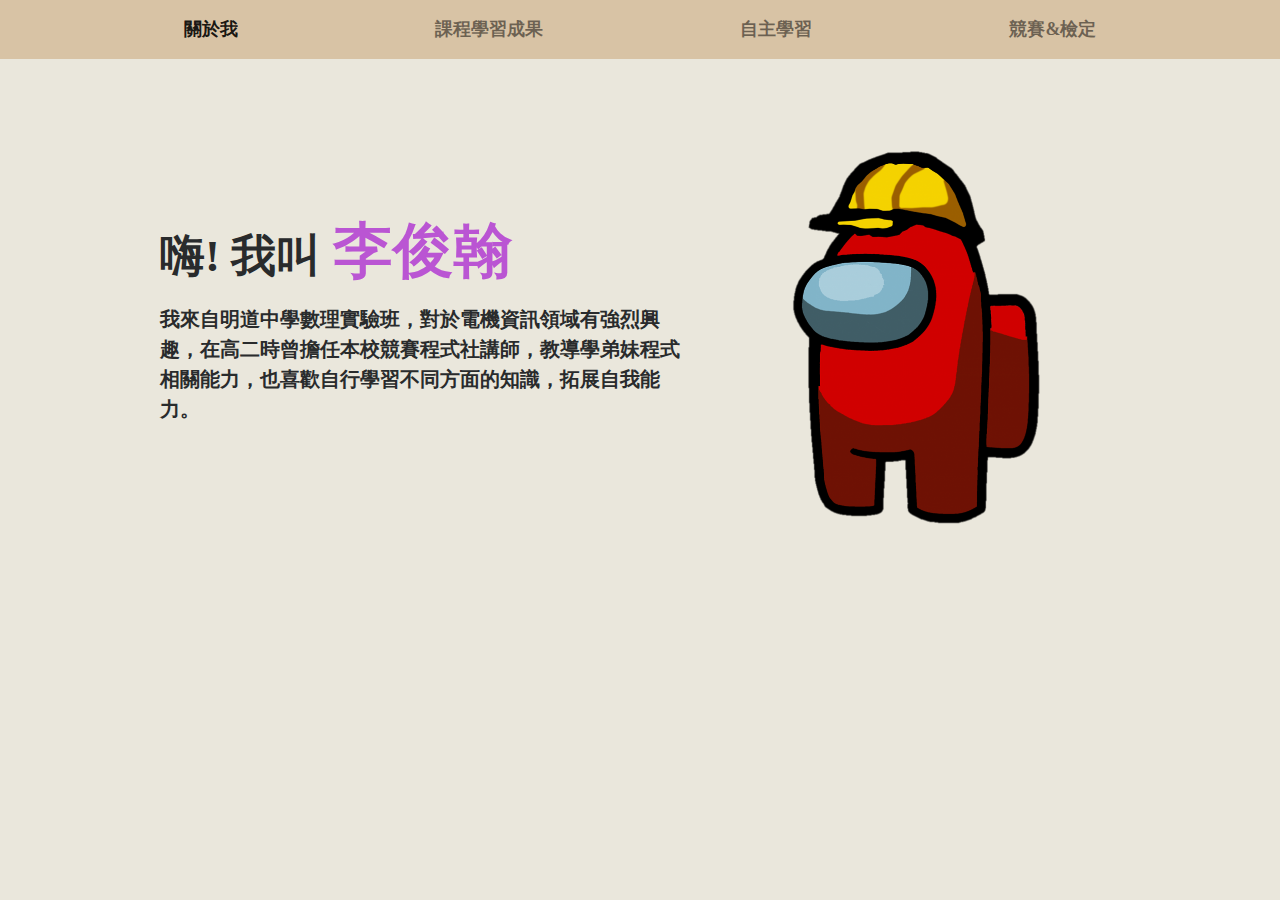
<file: index.html>
<!doctype html>
<html lang="en">
  <head>
    <!-- Required meta tags -->
    <meta charset="utf-8">
    <meta name="viewport" content="width=device-width, initial-scale=1, shrink-to-fit=no">

    <!-- Bootstrap CSS -->
    <link rel="stylesheet" href="css/bootstrap.css">
    <link rel="stylesheet" href="css/index.css">
    
    <link rel="icon" href="images/amongus-icon.png">

    <title>我的學習歷程</title>
  </head>
  <body>
    <header>
      <nav class="navbar navbar-expand-md fixed-top navbar-light navbar-custom">
        <div class="container">
          <button class="navbar-toggler" type="button" data-toggle="collapse" data-target="#navbarSupportedContent" aria-controls="navbarSupportedContent" aria-expanded="false" aria-label="Toggle navigation">
            <span class="navbar-toggler-icon"></span>
          </button>
          <div class="collapse navbar-collapse" id="navbarSupportedContent">
            <ul class="navbar-nav nav-fill w-100">
              <li class="nav-item active">
                <a class="nav-link navbar-text" href="index.html">關於我<span class="sr-only">(current)</span></a>
              </li>
              <li class="nav-item">
                <a class="nav-link navbar-text" href="result.html">課程學習成果</a>
              </li>
              <li class="nav-item">
                <a class="nav-link navbar-text" href="learning.html">自主學習</a>
              </li>
              <li class="nav-item">
                <a class="nav-link navbar-text" href="examination.html">競賽&檢定</a>
              </li>
            </ul>
          </div>
        </div>
      </nav>
    </header>


    <div class="contianer-fluid">
      <div class="row no-gutters justify-content-center align-items-center content-area">
        <div class="col-lg-4 order-lg-last">
          <img src="images/amongus.png" class="w-100">
        </div>
        <div class="col-lg-5 text-center text-lg-left order-lg-first">
          <p class="title-text mb-2">嗨! 我叫 <span class="name-text">李俊翰</span></p>
          <p class="secondary-text">我來自明道中學數理實驗班，對於電機資訊領域有強烈興趣，在高二時曾擔任本校競賽程式社講師，教導學弟妹程式相關能力，也喜歡自行學習不同方面的知識，拓展自我能力。</p>
        </div>
      </div>
    </div>






    <!-- Optional JavaScript; choose one of the two! -->

    <!-- Option 1: jQuery and Bootstrap Bundle (includes Popper) -->
    <script src="js/jquery-3.6.0.min.js"></script>
    <script src="js/bootstrap.js"></script>

    <!-- Option 2: Separate Popper and Bootstrap JS -->
    <!--
    <script src="https://cdn.jsdelivr.net/npm/jquery@3.5.1/dist/jquery.slim.min.js" integrity="sha384-DfXdz2htPH0lsSSs5nCTpuj/zy4C+OGpamoFVy38MVBnE+IbbVYUew+OrCXaRkfj" crossorigin="anonymous"></script>
    <script src="https://cdn.jsdelivr.net/npm/popper.js@1.16.1/dist/umd/popper.min.js" integrity="sha384-9/reFTGAW83EW2RDu2S0VKaIzap3H66lZH81PoYlFhbGU+6BZp6G7niu735Sk7lN" crossorigin="anonymous"></script>
    <script src="https://cdn.jsdelivr.net/npm/bootstrap@4.6.2/dist/js/bootstrap.min.js" integrity="sha384-+sLIOodYLS7CIrQpBjl+C7nPvqq+FbNUBDunl/OZv93DB7Ln/533i8e/mZXLi/P+" crossorigin="anonymous"></script>
    -->
  </body>
</html>
</file>
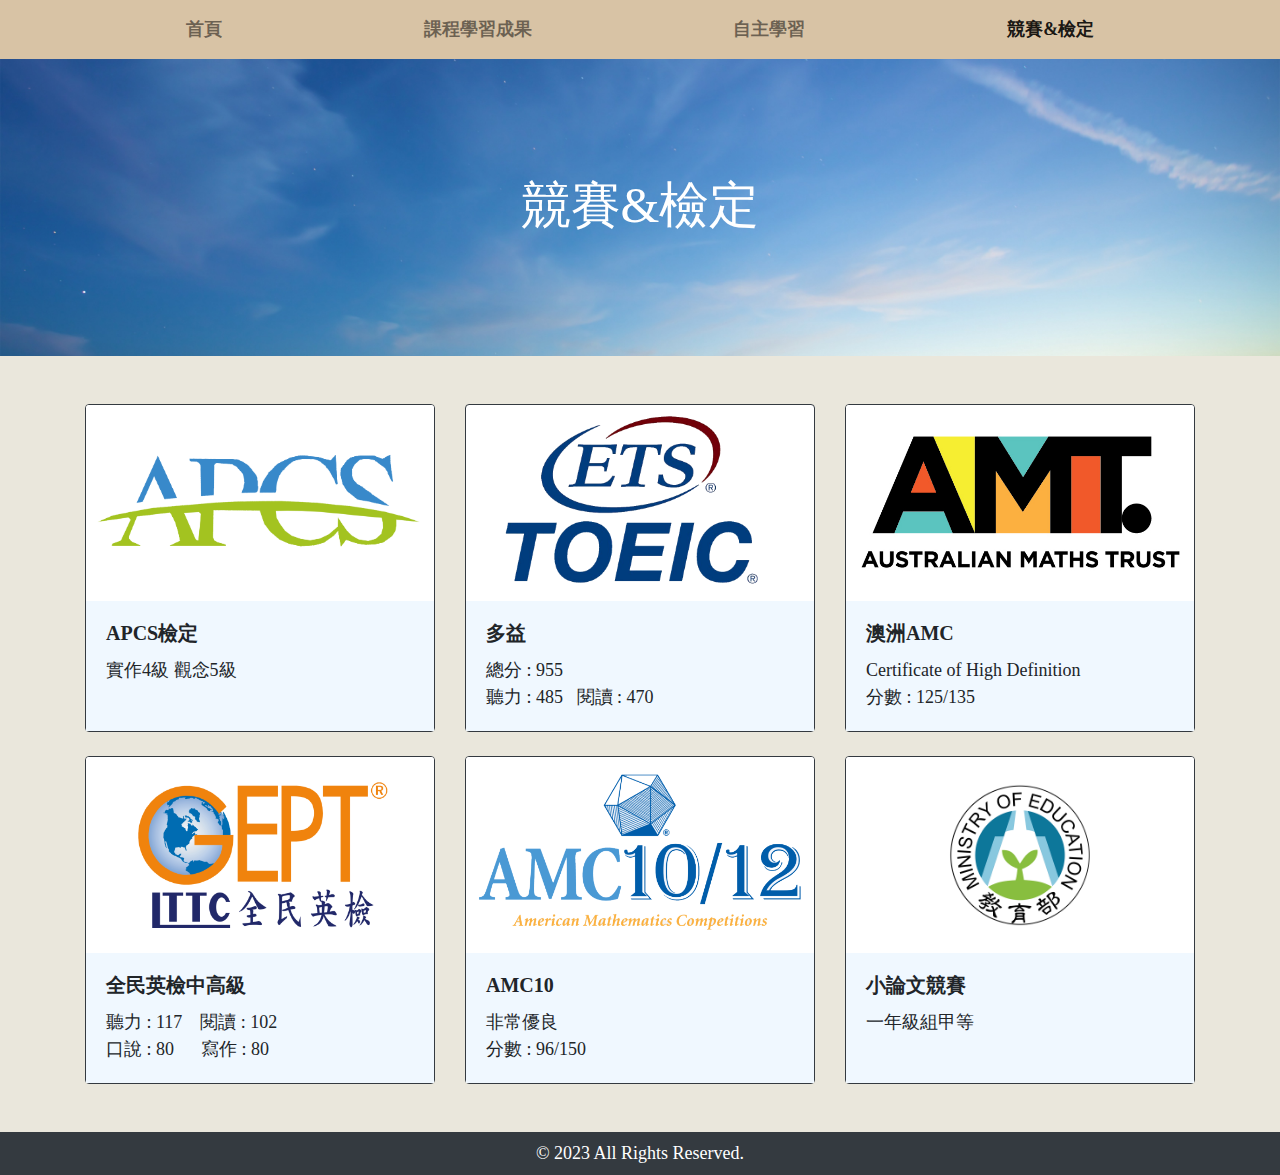
<file: examination.html>
<!doctype html>
<html lang="en">
  <head>
    <!-- Required meta tags -->
    <meta charset="utf-8">
    <meta name="viewport" content="width=device-width, initial-scale=1, shrink-to-fit=no">

    <!-- Bootstrap CSS -->
    <link rel="stylesheet" href="css/bootstrap.css">
    <link rel="stylesheet" href="css/examination.css">

    <link rel="icon" href="images/amongus-icon.png">

    <title>我的學習歷程</title>
  </head>
  <body>
    <header>
      <nav class="navbar navbar-expand-md fixed-top navbar-light navbar-custom">
        <div class="container">
          <button class="navbar-toggler" type="button" data-toggle="collapse" data-target="#navbarSupportedContent" aria-controls="navbarSupportedContent" aria-expanded="false" aria-label="Toggle navigation">
            <span class="navbar-toggler-icon"></span>
          </button>
          <div class="collapse navbar-collapse" id="navbarSupportedContent">
            <ul class="navbar-nav nav-fill w-100">
              <li class="nav-item">
                <a class="nav-link navbar-text" href="index.html">首頁 <span class="sr-only">(current)</span></a>
              </li>
              <li class="nav-item">
                <a class="nav-link navbar-text" href="result.html">課程學習成果</a>
              </li>
              <li class="nav-item">
                <a class="nav-link navbar-text" href="learning.html">自主學習</a>
              </li>
              <li class="nav-item active">
                <a class="nav-link navbar-text" href="examination.html">競賽&檢定</a>
              </li>
            </ul>
          </div>
        </div>
      </nav>
    </header>


    <div class="container-fluid" id="banner">
      <div class="row justify-content-center">
        <div class="col-lg-6 text-center">
          <h3 class="banner-text">競賽&檢定</h3>
        </div>
      </div>
    </div>

    <div class="container-lg mt-5 mb-4">
      <div class="row row-cols-1 row-cols-md-2 row-cols-lg-3">
        <div class="col mb-4">
          <div class="card h-100 border-dark">
            <img src="images/APCS.png" class="card-img-top" alt="APCS img">
            <div class="card-body card-content">
              <h5 class="card-title card-title-text">APCS檢定</h5>
              <p class="card-text">實作4級 觀念5級</p>
            </div>
          </div>
        </div>
        <div class="col mb-4">
          <div class="card h-100 border-dark">
            <img src="images/TOEIC.png" class="card-img-top" alt="TOEIC img">
            <div class="card-body card-content">
              <h5 class="card-title card-title-text">多益</h5>
              <p class="card-text">總分 : 955 <br>聽力 : 485 &nbsp&nbsp閱讀 : 470</p>
            </div>
          </div>
        </div>
        <div class="col mb-4">
          <div class="card h-100 border-dark">
            <img src="images/AMC.png" class="card-img-top" alt="AMC img">
            <div class="card-body card-content">
              <h5 class="card-title card-title-text">澳洲AMC</h5>
              <p class="card-text">Certificate of High Definition<br>分數 : 125/135</p>
            </div>
          </div>
        </div>
        <div class="col mb-4">
          <div class="card h-100 border-dark">
            <img src="images/GEPT.png" class="card-img-top" alt="GEPT img">
            <div class="card-body card-content">
              <h5 class="card-title card-title-text">全民英檢中高級</h5>
              <p class="card-text">聽力 : 117 &nbsp&nbsp 閱讀 : 102<br>口說 : 80  &nbsp&nbsp&nbsp&nbsp 寫作 : 80</p>
            </div>
          </div>
        </div>
        <div class="col mb-4">
          <div class="card h-100 border-dark">
            <img src="images/AMC10.png" class="card-img-top" alt="AMC10 img">
            <div class="card-body card-content">
              <h5 class="card-title card-title-text">AMC10</h5>
              <p class="card-text">非常優良<br>分數 : 96/150</p>
            </div>
          </div>
        </div>
        <div class="col mb-4">
          <div class="card h-100 border-dark">
            <img src="images/essay.png" class="card-img-top" alt="edu img">
            <div class="card-body card-content">
              <h5 class="card-title card-title-text">小論文競賽</h5>
              <p class="card-text">一年級組甲等</p>
            </div>
          </div>
        </div>
      </div>
    </div>







    <footer class="text-center bg-dark text-white py-2">© 2023 All Rights Reserved.</footer>

    <!-- Optional JavaScript; choose one of the two! -->

    <!-- Option 1: jQuery and Bootstrap Bundle (includes Popper) -->
    <script src="js/jquery-3.6.0.min.js"></script>
    <script src="js/bootstrap.js"></script>

    <!-- Option 2: Separate Popper and Bootstrap JS -->
    <!--
    <script src="https://cdn.jsdelivr.net/npm/jquery@3.5.1/dist/jquery.slim.min.js" integrity="sha384-DfXdz2htPH0lsSSs5nCTpuj/zy4C+OGpamoFVy38MVBnE+IbbVYUew+OrCXaRkfj" crossorigin="anonymous"></script>
    <script src="https://cdn.jsdelivr.net/npm/popper.js@1.16.1/dist/umd/popper.min.js" integrity="sha384-9/reFTGAW83EW2RDu2S0VKaIzap3H66lZH81PoYlFhbGU+6BZp6G7niu735Sk7lN" crossorigin="anonymous"></script>
    <script src="https://cdn.jsdelivr.net/npm/bootstrap@4.6.2/dist/js/bootstrap.min.js" integrity="sha384-+sLIOodYLS7CIrQpBjl+C7nPvqq+FbNUBDunl/OZv93DB7Ln/533i8e/mZXLi/P+" crossorigin="anonymous"></script>
    -->
  </body>
</html>
</file>
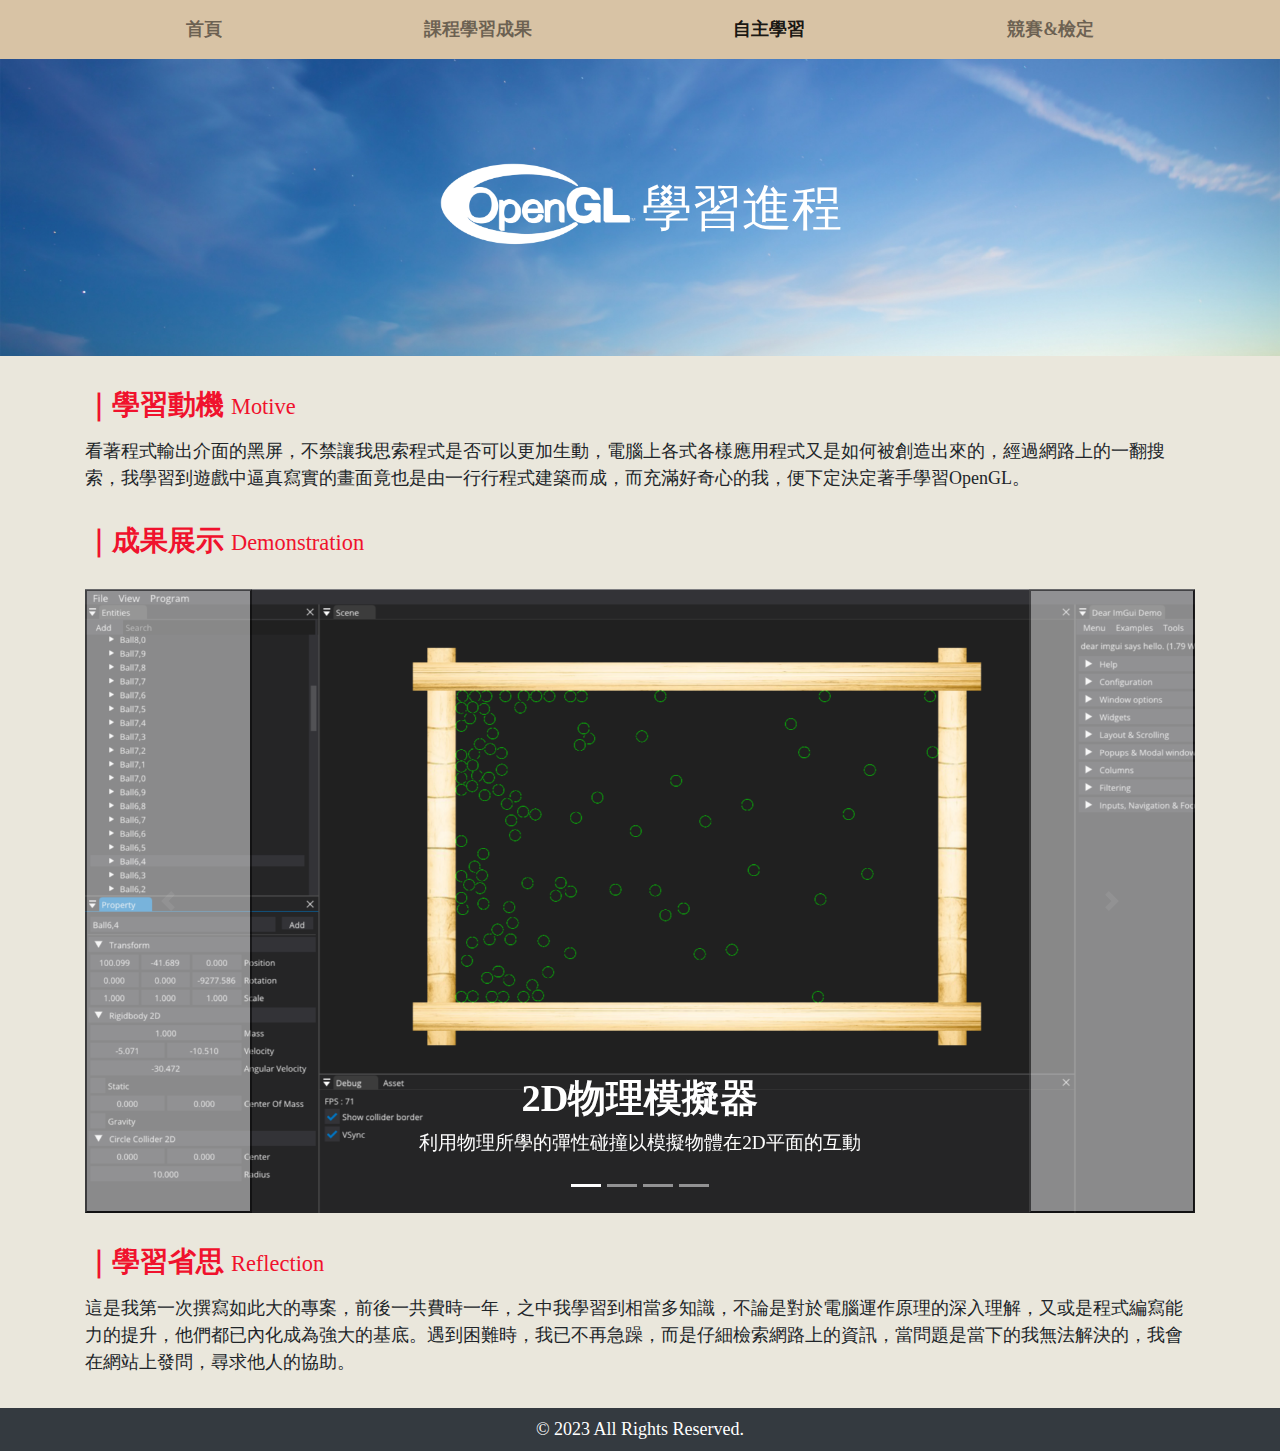
<file: learning.html>
<!doctype html>
<html lang="en">
  <head>
    <!-- Required meta tags -->
    <meta charset="utf-8">
    <meta name="viewport" content="width=device-width, initial-scale=1, shrink-to-fit=no">

    <!-- Bootstrap CSS -->
    <link rel="stylesheet" href="css/bootstrap.css">
    <link rel="stylesheet" href="css/learning.css">

    <link rel="icon" href="images/amongus-icon.png">
    
    <title>我的學習歷程</title>
  </head>
  <body>
    <header>
      <nav class="navbar navbar-expand-md fixed-top navbar-light navbar-custom">
        <div class="container">
          <button class="navbar-toggler" type="button" data-toggle="collapse" data-target="#navbarSupportedContent" aria-controls="navbarSupportedContent" aria-expanded="false" aria-label="Toggle navigation">
            <span class="navbar-toggler-icon"></span>
          </button>
          <div class="collapse navbar-collapse" id="navbarSupportedContent">
            <ul class="navbar-nav nav-fill w-100">
              <li class="nav-item">
                <a class="nav-link navbar-text" href="index.html">首頁 <span class="sr-only">(current)</span></a>
              </li>
              <li class="nav-item">
                <a class="nav-link navbar-text" href="result.html">課程學習成果</a>
              </li>
              <li class="nav-item active">
                <a class="nav-link navbar-text" href="learning.html">自主學習</a>
              </li>
              <li class="nav-item">
                <a class="nav-link navbar-text" href="examination.html">競賽&檢定</a>
              </li>
            </ul>
          </div>
        </div>
      </nav>
    </header>


    <div class="container-fluid" id="banner">
      <div class="row justify-content-center">
        <div class="col-lg-6 text-center">
          <img class="banner-logo" style="display: inline;" src="images/glLogo.png" alt="glLogo" width="200" height="100">
          <h3 class="banner-text" style="display: inline; white-space: nowrap;">學習進程</h3>
        </div>
      </div>
    </div>



    <div class="container my-3">
      <div class="row no-gutters">
        <h3 class="title-text my-3">｜學習動機 <small>Motive</small></h3>
      </div>
      <div class="row no-gutters">
        <p>看著程式輸出介面的黑屏，不禁讓我思索程式是否可以更加生動，電腦上各式各樣應用程式又是如何被創造出來的，經過網路上的一翻搜索，我學習到遊戲中逼真寫實的畫面竟也是由一行行程式建築而成，而充滿好奇心的我，便下定決定著手學習OpenGL。</p>
      </div>
      <div class="row no-gutters">
        <h3 class="title-text my-3">｜成果展示 <small>Demonstration</small></h3>
      </div>
      <div class="row no-gutters my-3">
        <div class="col">
          <div id="carouselExampleCaptions" class="carousel slide" data-ride="carousel">
            <ol class="carousel-indicators">
              <li data-target="#carouselExampleCaptions" data-slide-to="0" class="active"></li>
              <li data-target="#carouselExampleCaptions" data-slide-to="1"></li>
              <li data-target="#carouselExampleCaptions" data-slide-to="2"></li>
              <li data-target="#carouselExampleCaptions" data-slide-to="3"></li>
            </ol>
            <div class="carousel-inner">
              <div class="carousel-item active">
                <img src="images/physics-simulation.png" class="d-block w-100" alt="...">
                <div class="carousel-caption d-block">
                  <h3 class="slide-title">2D物理模擬器</h3>
                  <p class="slide-text">利用物理所學的彈性碰撞以模擬物體在2D平面的互動</p>
                </div>
              </div>
              <div class="carousel-item">
                <img src="images/gameplay.png" class="d-block w-100" alt="...">
                <div class="carousel-caption d-block" style="color:black">
                  <h3 class="slide-title">自製小遊戲</h3>
                  <p class="slide-text">一個模仿Minecraft的無邊際遊戲世界</p>
                </div>
              </div>
              <div class="carousel-item">
                <img src="images/OOP.png" class="d-block w-100" alt="...">
                <div class="carousel-caption d-block" style="mix-blend-mode: difference;">
                  <h3 class="slide-title">物件導向程式設計</h3>
                  <p class="slide-text">運用物件導向程式設計有條理的撰寫專案</p>
                </div>
              </div>
              <div class="carousel-item">
                <img src="images/bloom.png" class="d-block w-100" alt="...">
                <div class="carousel-caption d-block">
                  <h3 class="slide-title">光暈效果</h3>
                  <p class="slide-text">利用Compute Shader計算，使高亮度物體呈現逼真發光效果</p>
                </div>
              </div>
            </div>
            <button class="carousel-control-prev" type="button" data-target="#carouselExampleCaptions" data-slide="prev">
              <span class="carousel-control-prev-icon" aria-hidden="true"></span>
              <span class="sr-only">Previous</span>
            </button>
            <button class="carousel-control-next" type="button" data-target="#carouselExampleCaptions" data-slide="next">
              <span class="carousel-control-next-icon" aria-hidden="true"></span>
              <span class="sr-only">Next</span>
            </button>
          </div>
        </div>
      </div>
      <div class="row no-gutters">
        <h3 class="title-text my-3">｜學習省思 <small>Reflection</small></h3>
        <p>這是我第一次撰寫如此大的專案，前後一共費時一年，之中我學習到相當多知識，不論是對於電腦運作原理的深入理解，又或是程式編寫能力的提升，他們都已內化成為強大的基底。遇到困難時，我已不再急躁，而是仔細檢索網路上的資訊，當問題是當下的我無法解決的，我會在網站上發問，尋求他人的協助。</p>
      </div>
    </div>



    <footer class="text-center bg-dark text-white py-2">© 2023 All Rights Reserved.</footer>

    <!-- Optional JavaScript; choose one of the two! -->

    <!-- Option 1: jQuery and Bootstrap Bundle (includes Popper) -->
    <script src="js/jquery-3.6.0.min.js"></script>
    <script src="js/bootstrap.js"></script>

    <!-- Option 2: Separate Popper and Bootstrap JS -->
    <!--
    <script src="https://cdn.jsdelivr.net/npm/jquery@3.5.1/dist/jquery.slim.min.js" integrity="sha384-DfXdz2htPH0lsSSs5nCTpuj/zy4C+OGpamoFVy38MVBnE+IbbVYUew+OrCXaRkfj" crossorigin="anonymous"></script>
    <script src="https://cdn.jsdelivr.net/npm/popper.js@1.16.1/dist/umd/popper.min.js" integrity="sha384-9/reFTGAW83EW2RDu2S0VKaIzap3H66lZH81PoYlFhbGU+6BZp6G7niu735Sk7lN" crossorigin="anonymous"></script>
    <script src="https://cdn.jsdelivr.net/npm/bootstrap@4.6.2/dist/js/bootstrap.min.js" integrity="sha384-+sLIOodYLS7CIrQpBjl+C7nPvqq+FbNUBDunl/OZv93DB7Ln/533i8e/mZXLi/P+" crossorigin="anonymous"></script>
    -->
  </body>
</html>
</file>
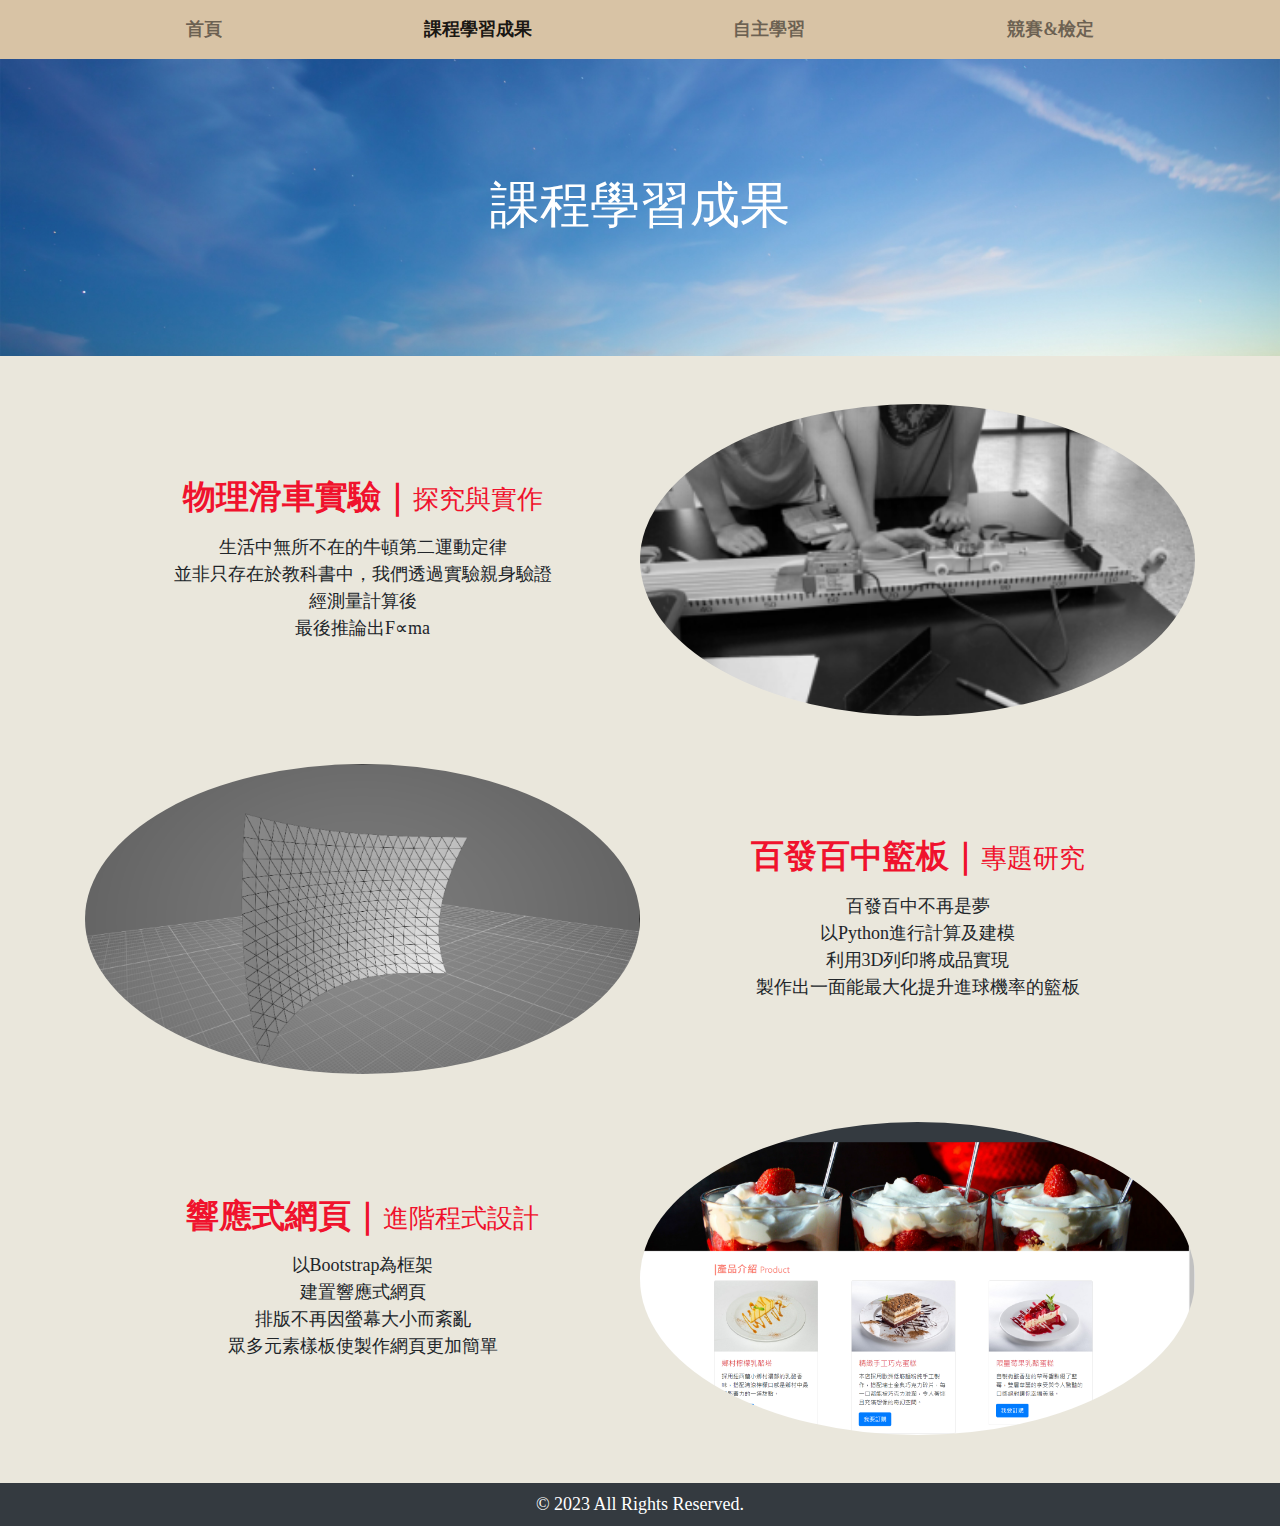
<file: result.html>
<!doctype html>
<html lang="en">
  <head>
    <!-- Required meta tags -->
    <meta charset="utf-8">
    <meta name="viewport" content="width=device-width, initial-scale=1, shrink-to-fit=no">

    <!-- Bootstrap CSS -->
    <link rel="stylesheet" href="css/bootstrap.css">
    <link rel="stylesheet" href="css/result.css">
    
    <link rel="icon" href="images/amongus-icon.png">

    <title>我的學習歷程</title>
  </head>
  <body>
    <header>
      <nav class="navbar navbar-expand-md fixed-top navbar-light navbar-custom">
        <div class="container">
          <button class="navbar-toggler" type="button" data-toggle="collapse" data-target="#navbarSupportedContent" aria-controls="navbarSupportedContent" aria-expanded="false" aria-label="Toggle navigation">
            <span class="navbar-toggler-icon"></span>
          </button>
          <div class="collapse navbar-collapse" id="navbarSupportedContent">
            <ul class="navbar-nav nav-fill w-100">
              <li class="nav-item">
                <a class="nav-link navbar-text" href="index.html">首頁 <span class="sr-only">(current)</span></a>
              </li>
              <li class="nav-item active">
                <a class="nav-link navbar-text" href="result.html">課程學習成果</a>
              </li>
              <li class="nav-item">
                <a class="nav-link navbar-text" href="learning.html">自主學習</a>
              </li>
              <li class="nav-item">
                <a class="nav-link navbar-text" href="examination.html">競賽&檢定</a>
              </li>
            </ul>
          </div>
        </div>
      </nav>
    </header>
    
    
    <div class="container-fluid" id="banner">
      <div class="row justify-content-center">
        <div class="col-lg-6 text-center">
          <h3 class="banner-text">課程學習成果</h3>
        </div>
      </div>
    </div>


    <div class="container my-5">
      <div class="row no-gutters my-5">
        <div class="col-lg align-self-center text-center">
          <h3 class="title-text mt-3"><a href="docs/cart-experiment.pdf" target="_blank">物理滑車實驗｜<small>探究與實作</small></a></h3>
          <p></p>
          <p>生活中無所不在的牛頓第二運動定律<br>並非只存在於教科書中，我們透過實驗親身驗證<br>經測量計算後<br>最後推論出F∝ma</p>
        </div>
        <div class="col-lg">
          <img src="images/cart.png" class="img-fluid rounded-circle" style="min-width: 100%;">
        </div>
      </div>
      <div class="row no-gutters my-5">
        <div class="col-lg align-self-center text-center">
          <h3 class="title-text mt-3"><a href="docs/curve-board.pdf" target="_blank">百發百中籃板｜<small>專題研究</small></a></h3>
          <p></p>
          <p>百發百中不再是夢<br>以Python進行計算及建模<br>利用3D列印將成品實現<br>製作出一面能最大化提升進球機率的籃板</p>
        </div>
        <div class="col-lg order-lg-first">
          <img src="images/board.png" class="img-fluid rounded-circle" style="min-width: 100%;">
        </div>
      </div>
      <div class="row no-gutters my-5">
        <div class="col-lg align-self-center text-center">
          <h3 class="title-text mt-3"><a href="docs/website.pdf" target="_blank">響應式網頁｜<small>進階程式設計</small></a></h3>
          <p></p>
          <p>以Bootstrap為框架<br>建置響應式網頁<br>排版不再因螢幕大小而紊亂<br>眾多元素樣板使製作網頁更加簡單</p>
        </div>
        <div class="col-lg">
          <img src="images/website.png" class="img-fluid rounded-circle" style="min-width: 100%;">
        </div>
      </div>
    </div>
    <footer class="text-center bg-dark text-white py-2">© 2023 All Rights Reserved.</footer>
      

    <!-- Optional JavaScript; choose one of the two! -->

    <!-- Option 1: jQuery and Bootstrap Bundle (includes Popper) -->
    <script src="js/jquery-3.6.0.min.js"></script>
    <script src="js/bootstrap.js"></script>

    <!-- Option 2: Separate Popper and Bootstrap JS -->
    <!--
    <script src="https://cdn.jsdelivr.net/npm/jquery@3.5.1/dist/jquery.slim.min.js" integrity="sha384-DfXdz2htPH0lsSSs5nCTpuj/zy4C+OGpamoFVy38MVBnE+IbbVYUew+OrCXaRkfj" crossorigin="anonymous"></script>
    <script src="https://cdn.jsdelivr.net/npm/popper.js@1.16.1/dist/umd/popper.min.js" integrity="sha384-9/reFTGAW83EW2RDu2S0VKaIzap3H66lZH81PoYlFhbGU+6BZp6G7niu735Sk7lN" crossorigin="anonymous"></script>
    <script src="https://cdn.jsdelivr.net/npm/bootstrap@4.6.2/dist/js/bootstrap.min.js" integrity="sha384-+sLIOodYLS7CIrQpBjl+C7nPvqq+FbNUBDunl/OZv93DB7Ln/533i8e/mZXLi/P+" crossorigin="anonymous"></script>
    -->
  </body>
</html>
</file>
<file: css/index.css>
body {
    font-family: Microsoft JhengHei;
    background-color:#EAE7DC;
    background-repeat: no-repeat;
    background-attachment: fixed;
    background-position: center center;
    background-size: cover;
}

.content-area {
    margin-top: 7rem;
    margin-bottom: 2rem;
    height: 100vh - 1rem;
    }

.navbar-custom {
    background-color:#D8C3A5
}

.navbar-text {
    color:#353535;
    font-size: 18px;
    font-weight: bold;
}

.title-text {
color: #292b2c;
font-weight: bold;
font-size: 45px;
}

.secondary-text {
    color:#292b2c;
    font-size: 20px;
    font-weight:bold;
}

.name-text {
    color:#BA55D3;
    font-size: 60px;
}
</file>
<file: css/examination.css>
body {
    font-family: Microsoft JhengHei;
    background-color:#EAE7DC;
    font-size: 18px;
    }
#banner {
    background-image: url(../images/sky.jpg);
    background-position: center center;
    background-size: cover;
    height: 300px;
    margin-top: 3.5rem;
    }


    
.banner-text {
    color:white;
    font-size:50px; 
    position: relative;
    top: 175%;
}

.title-text {
    color: #FA8072;
    font-weight: bold;
    }

    
.navbar-custom {
    background-color:#D8C3A5
}

.navbar-text {
    color:#353535;
    font-size: 18px;
    font-weight: bold;
}

.card-title-text {
    font-weight:bold;
}


.card-content {
    background-color: aliceblue;
}
</file>
<file: css/learning.css>
body {
    font-family: Microsoft JhengHei;
    background-color:#EAE7DC;
    font-size: 18px;
    }
#banner {
    background-image: url(../images/sky.jpg);
    background-position: center center;
    background-size: cover;
    height: 300px;
    margin-top: 3.5rem;
    }



.banner-logo {
    position: relative;
    top: 100%;
}


.banner-text {
    color:white;
    font-size:50px; 
    position: relative;
    top: 115%;
}


.title-text {
    color: #F0122D;
    font-weight: bold;
    }
    
.navbar-custom {
    background-color:#D8C3A5
}

.navbar-text {
    color:#353535;
    font-size: 18px;
    font-weight: bold;
}

.slide-title {
    font-size: 3vi;
    font-weight: bold;
}

.slide-text {
    font-size: 1.5vi;
}
</file>
<file: css/result.css>
body {
font-family: Microsoft JhengHei;
background-color:#EAE7DC;
font-size: 18px;
}

#banner {
background-image: url(../images/sky.jpg);
background-position: center center;
background-size: cover;
height: 300px;
margin-top: 3.5rem;
}

.banner-text {
    color:white;
    font-size:50px; 
    position: relative;
    top: 175%;
}

.title-text {
font-size: 33px;
color: #F0122D;
font-weight: bold;
}


.navbar-custom {
    background-color:#D8C3A5
}

.navbar-text {
    color:#353535;
    font-size: 18px;
    font-weight: bold;
}

a:link, a:visited {
    color: #F0122D;
}

a:hover {
    color: #D0312D;
}
</file>
